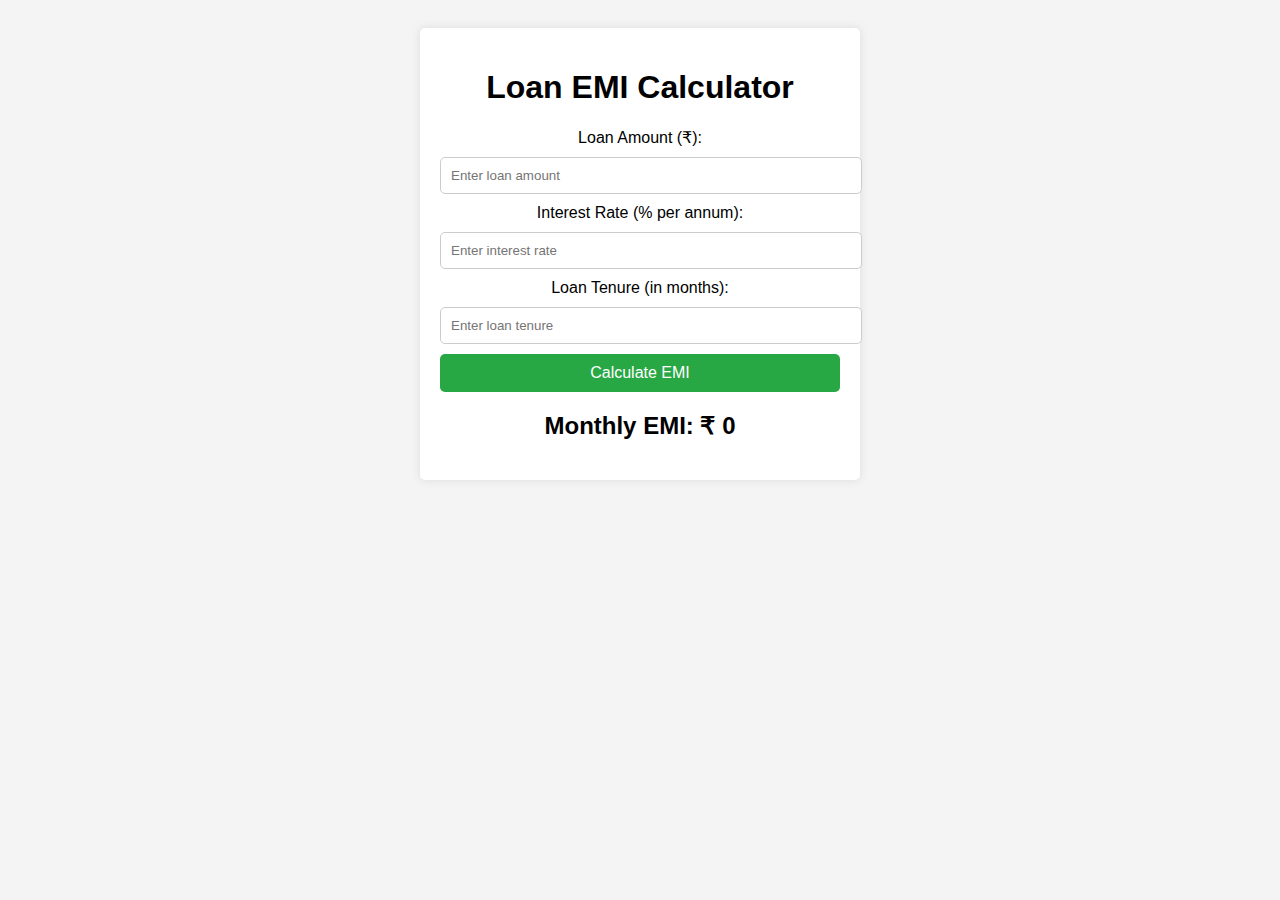
<file: index.html>
<!DOCTYPE html>
<html lang="en">
<head>
    <meta charset="UTF-8">
    <meta name="viewport" content="width=device-width, initial-scale=1.0">
    <meta name="description" content="Loan EMI Calculator to calculate monthly installment for your loan.">
    <meta name="keywords" content="Loan EMI Calculator, EMI Calculator, Loan Calculator">
    <meta name="author" content="Your Website Name">
    <title>Loan EMI Calculator</title>
    <link rel="stylesheet" href="style.css">
</head>
<body>
    <div class="container">
        <h1>Loan EMI Calculator</h1>
        <label for="loanAmount">Loan Amount (₹):</label>
        <input type="number" id="loanAmount" placeholder="Enter loan amount">

        <label for="interestRate">Interest Rate (% per annum):</label>
        <input type="number" id="interestRate" placeholder="Enter interest rate">

        <label for="loanTenure">Loan Tenure (in months):</label>
        <input type="number" id="loanTenure" placeholder="Enter loan tenure">

        <button onclick="calculateEMI()">Calculate EMI</button>

        <h2>Monthly EMI: ₹ <span id="emiResult">0</span></h2>
    </div>

    <script src="script.js"></script>
</body>
</html>
</file>
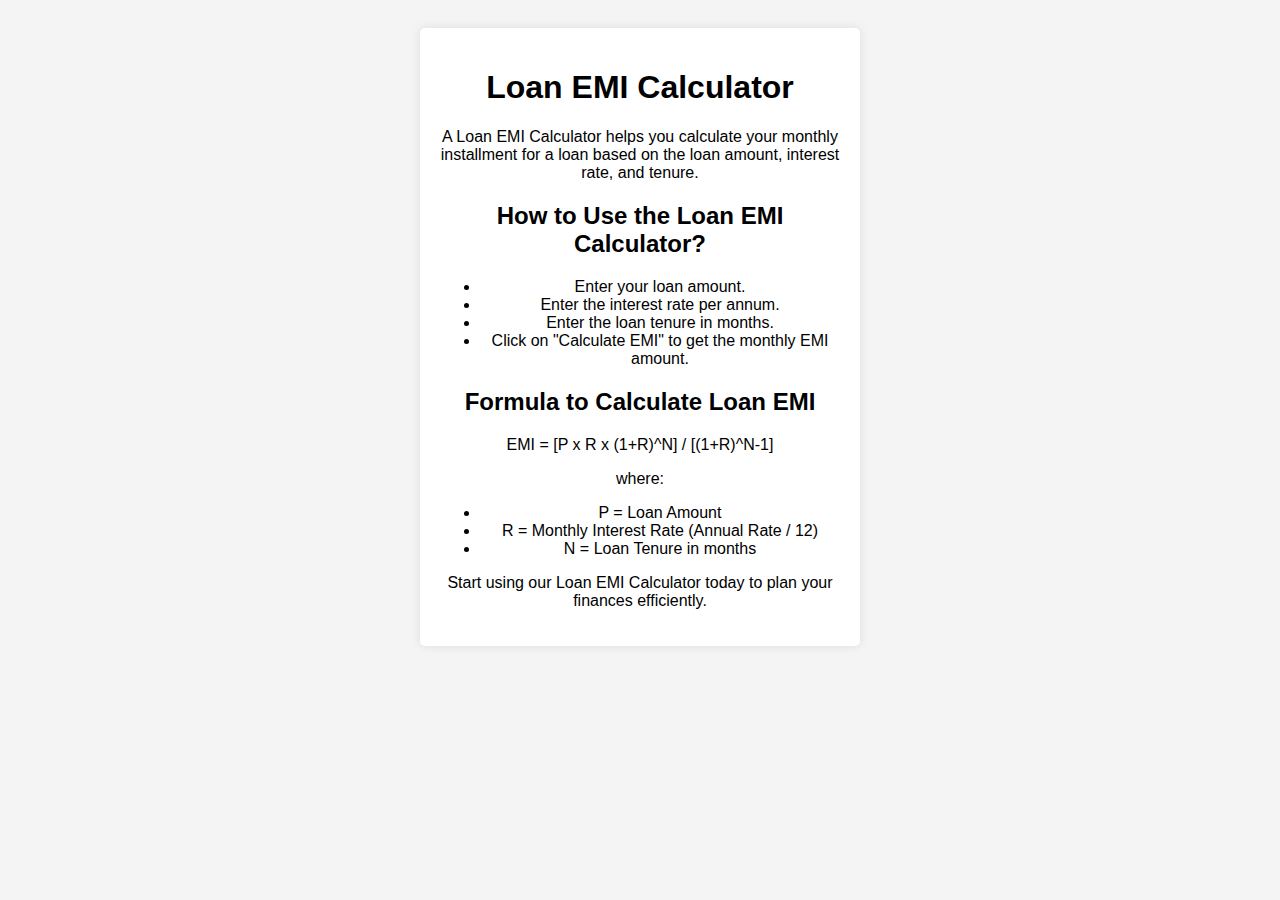
<file: loan-emi-calculator.html>
<!DOCTYPE html>
<html lang="en">
<head>
    <meta charset="UTF-8">
    <meta name="viewport" content="width=device-width, initial-scale=1.0">
    <meta name="description" content="Calculate your Loan EMI easily with our EMI Calculator. Get accurate monthly installment results instantly.">
    <meta name="keywords" content="Loan EMI Calculator, EMI Calculation, Loan Interest Calculation">
    <title>Loan EMI Calculator - Calculate Your Monthly EMI</title>
    <link rel="stylesheet" href="style.css">
</head>
<body>
    <div class="container">
        <h1>Loan EMI Calculator</h1>
        <p>A Loan EMI Calculator helps you calculate your monthly installment for a loan based on the loan amount, interest rate, and tenure.</p>

        <h2>How to Use the Loan EMI Calculator?</h2>
        <ul>
            <li>Enter your loan amount.</li>
            <li>Enter the interest rate per annum.</li>
            <li>Enter the loan tenure in months.</li>
            <li>Click on "Calculate EMI" to get the monthly EMI amount.</li>
        </ul>

        <h2>Formula to Calculate Loan EMI</h2>
        <p>EMI = [P x R x (1+R)^N] / [(1+R)^N-1]</p>
        <p>where:</p>
        <ul>
            <li>P = Loan Amount</li>
            <li>R = Monthly Interest Rate (Annual Rate / 12)</li>
            <li>N = Loan Tenure in months</li>
        </ul>

        <p>Start using our Loan EMI Calculator today to plan your finances efficiently.</p>
    </div>
</body>
</html>
</file>
<file: style.css>
body {
    font-family: Arial, sans-serif;
    text-align: center;
    background-color: #f4f4f4;
    padding: 20px;
}

.container {
    max-width: 400px;
    background: white;
    padding: 20px;
    margin: auto;
    box-shadow: 0px 0px 10px rgba(0, 0, 0, 0.1);
    border-radius: 5px;
}

input {
    width: 100%;
    padding: 10px;
    margin: 10px 0;
    border: 1px solid #ccc;
    border-radius: 5px;
}

button {
    background: #28a745;
    color: white;
    padding: 10px;
    border: none;
    width: 100%;
    cursor: pointer;
    border-radius: 5px;
    font-size: 16px;
}

button:hover {
    background: #218838;
}
</file>
